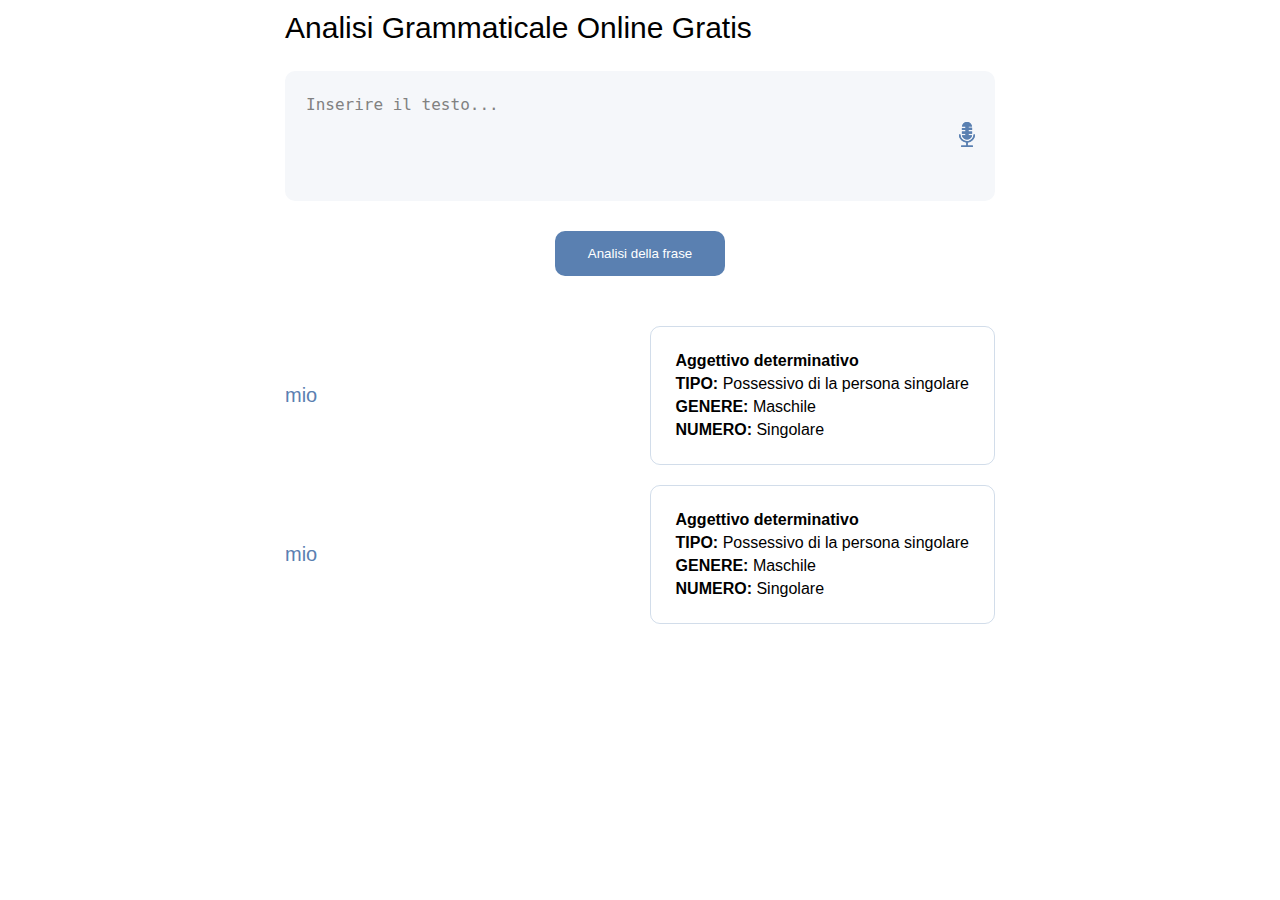
<file: index.html>
<!DOCTYPE html>
<html lang="en">
<head>
	<meta charset="UTF-8">
	<meta name="viewport" content="width=device-width, initial-scale=1.0">
	<title>Document</title>
	<link rel="stylesheet" href="css/style.css">
</head>
<body>
	<div class="analyze analyze-container">
		<div class="analyze__content">
			<h1 class="analyze__title">Analisi Grammaticale Online Gratis</h1>
			<div class="analyze__text">
				<textarea class="analyze__input" placeholder="Inserire il testo..." name="text" id="text"></textarea>
				<button class="btn-micro"><svg width="16" height="25" viewBox="0 0 16 25" fill="none" xmlns="http://www.w3.org/2000/svg">
<g clip-path="url(#clip0_62_429)">
<path d="M9.50189 8.04692C10.7174 8.04692 11.9041 8.04692 13.0976 8.04692C13.0976 7.30045 13.0976 6.59253 13.0976 5.84881C11.8808 5.84881 10.6927 5.84881 9.50327 5.84881C9.50327 5.34887 9.50327 4.88611 9.50327 4.37652C10.6941 4.37652 11.8643 4.37652 13.0387 4.37652C12.7071 1.85339 10.4844 -0.0293261 7.9219 -0.000403679C5.44845 0.0285188 3.24496 1.96494 2.97637 4.38617C4.15349 4.38617 5.32512 4.38617 6.4995 4.38617C6.4995 4.90401 6.4995 5.37641 6.4995 5.886C5.28264 5.886 4.09593 5.886 2.90786 5.886C2.90786 6.62283 2.90786 7.3211 2.90786 8.05518C4.11786 8.05518 5.30457 8.05518 6.50635 8.05518C6.50635 8.56615 6.50635 9.03854 6.50635 9.54951C5.29498 9.54951 4.10827 9.54951 2.91471 9.54951C2.91471 10.296 2.91471 11.0039 2.91471 11.7476C4.13156 11.7476 5.31964 11.7476 6.50909 11.7476C6.50909 12.2476 6.50909 12.7103 6.50909 13.2199C5.31827 13.2199 4.14801 13.2199 2.97363 13.2199C3.29977 15.7224 5.51423 17.6134 8.05208 17.5968C10.5488 17.5803 12.7633 15.648 13.036 13.2089C11.8589 13.2089 10.6872 13.2089 9.51286 13.2089C9.51286 12.691 9.51286 12.2186 9.51286 11.7091C10.7297 11.7091 11.9164 11.7091 13.1045 11.7091C13.1045 10.9722 13.1045 10.2739 13.1045 9.53987C11.8945 9.53987 10.7078 9.53987 9.50189 9.53987C9.50189 9.03992 9.50189 8.57579 9.50189 8.04692ZM2.17747 24.9996C6.08566 24.9996 9.95411 24.9996 13.8226 24.9996C13.8226 24.5079 13.8226 24.0438 13.8226 23.5397C12.122 23.5397 10.4433 23.5397 8.75369 23.5397C8.75369 22.5054 8.75369 21.511 8.75369 20.5221C14.1227 19.8156 16.196 15.1853 15.9849 12.4872C15.5163 12.4872 15.049 12.4872 14.5817 12.4872C14.5488 15.9496 11.8959 18.8956 8.23845 19.0622C6.6886 19.1325 5.26757 18.6697 4.0329 17.707C2.34328 16.389 1.49779 14.6302 1.42927 12.4734C0.944171 12.4734 0.48511 12.4734 0.0287889 12.4734C-0.13154 13.6042 0.391927 15.5006 1.24701 16.8077C2.67216 18.9837 4.70299 20.1902 7.26688 20.5139C7.26688 21.5303 7.26688 22.515 7.26688 23.5549C5.55808 23.5549 3.86983 23.5549 2.17747 23.5549C2.17747 24.0631 2.17747 24.5176 2.17747 24.9996Z" fill="#5A80B1"/>
<path d="M9.50194 8.04729C9.50194 8.57615 9.50194 9.04029 9.50194 9.54161C10.7078 9.54161 11.8959 9.54161 13.1045 9.54161C13.1045 10.2771 13.1045 10.974 13.1045 11.7108C11.9165 11.7108 10.7298 11.7108 9.5129 11.7108C9.5129 12.2204 9.5129 12.6928 9.5129 13.2106C10.6859 13.2106 11.8589 13.2106 13.036 13.2106C12.7633 15.6498 10.5489 17.582 8.05212 17.5986C5.51564 17.6151 3.29981 15.7241 2.97367 13.2216C4.14805 13.2216 5.31831 13.2216 6.50913 13.2216C6.50913 12.7121 6.50913 12.2493 6.50913 11.7494C5.31968 11.7494 4.1316 11.7494 2.91475 11.7494C2.91475 11.0056 2.91475 10.2977 2.91475 9.55125C4.10831 9.55125 5.29502 9.55125 6.50639 9.55125C6.50639 9.04029 6.50639 8.56789 6.50639 8.05693C5.30461 8.05693 4.1179 8.05693 2.9079 8.05693C2.9079 7.32147 2.9079 6.62458 2.9079 5.88774C4.09735 5.88774 5.28268 5.88774 6.49954 5.88774C6.49954 5.37816 6.49954 4.90576 6.49954 4.38791C5.32516 4.38791 4.15216 4.38791 2.97641 4.38791C3.245 1.96531 5.44849 0.0288852 7.92194 -3.72315e-05C10.4845 -0.0289597 12.7071 1.85238 13.0388 4.37551C11.8644 4.37551 10.6941 4.37551 9.50331 4.37551C9.50331 4.8851 9.50331 5.34786 9.50331 5.8478C10.6928 5.8478 11.8795 5.8478 13.0977 5.8478C13.0977 6.59152 13.0977 7.29943 13.0977 8.04591C11.9041 8.04728 10.7174 8.04729 9.50194 8.04729Z" fill="#5A80B1"/>
<path d="M2.17747 24.9999C2.17747 24.5179 2.17747 24.0634 2.17747 23.5552C3.86983 23.5552 5.55808 23.5552 7.26688 23.5552C7.26688 22.5167 7.26688 21.532 7.26688 20.5142C4.70299 20.1905 2.67216 18.9841 1.24701 16.808C0.391927 15.501 -0.13154 13.6059 0.0287889 12.4738C0.485109 12.4738 0.944171 12.4738 1.42927 12.4738C1.49916 14.6305 2.34328 16.3879 4.03427 17.706C5.26894 18.6687 6.68997 19.1314 8.23982 19.0612C11.8972 18.8945 14.5502 15.9486 14.5831 12.4862C15.0504 12.4862 15.5177 12.4862 15.9863 12.4862C16.1987 15.1842 14.124 19.8159 8.75506 20.5211C8.75506 21.5099 8.75506 22.5043 8.75506 23.5387C10.4447 23.5387 12.1233 23.5387 13.8239 23.5387C13.8239 24.0427 13.8239 24.5055 13.8239 24.9985C9.95547 24.9999 6.08566 24.9999 2.17747 24.9999Z" fill="#5A80B1"/>
</g>
<defs>
<clipPath id="clip0_62_429">
<rect width="16" height="25" fill="white"/>
</clipPath>
</defs>
</svg>
</button>
			</div>
			<button class="analyze__btn">Analisi della frase</button>

			<div class="analyze__result analyze-result">
				<div class="analyze-result__row">
					<div class="analyze-result__left">
						mio
					</div>
					<div class="analyze-result__right">
						<div class="analyze-result__title">Aggettivo determinativo</div>
						<ul class="analyze-result__ul">
							<li class="analyze-result__li"><b>TIPO: </b>Possessivo di la persona singolare</li>
							<li class="analyze-result__li"><b>GENERE: </b>Maschile</li>
							<li class="analyze-result__li"><b>NUMERO: </b>Singolare</li>
						</ul>
					</div>
				</div>
				<div class="analyze-result__row">
					<div class="analyze-result__left">
						mio
					</div>
					<div class="analyze-result__right">
						<div class="analyze-result__title">Aggettivo determinativo</div>
						<ul class="analyze-result__ul">
							<li class="analyze-result__li"><b>TIPO: </b>Possessivo di la persona singolare</li>
							<li class="analyze-result__li"><b>GENERE: </b>Maschile</li>
							<li class="analyze-result__li"><b>NUMERO: </b>Singolare</li>
						</ul>
					</div>
				</div>
			</div>
		</div>
	</div>
</body>
</html>
</file>
<file: css/style.css>
*,::after,::before{padding:0;margin:0;box-sizing:border-box}ol,ul{padding:0}blockquote,body,dd,dl,figcaption,figure,h1,h2,h3,h4,html,li,ol,p,ul{margin:0;padding:0}li[class],ol[class],ul[class]{list-style:none}

body {
	font-family: 'Roboto', sans-serif;
}

.analyze {
	padding: 15px;
}
.analyze-container {
	max-width: 740px;
	margin: 0 auto;
}
.analyze__content {
	display: flex;
	flex-direction: column;
	justify-content: flex-start;
	align-items: flex-start;
	gap: 30px;
}

.analyze__title {
	font-style: normal;
	font-weight: 500;
	font-size: 30px;
	line-height: 26px;
	color: #000;
}

.analyze__text {
	position: relative;
	width: 100%;
}
.analyze__input {
	display: flex;
	justify-content: flex-start;
	align-items: flex-start;
	padding: 20px;
	padding-right: 40px;
	width: 100%;
	height: 130px;
	background-color: #F5F7FA;
	color: #000;
	font-size: 16px;
	line-height: 26px;
	border: 1px solid transparent;
	outline: none;
	border-radius: 10px;
	resize: none;
	transition: border-color 0.0s ease;
}
.analyze__input::placeholder {
	color: #818181;
}
.analyze__input:focus {
	border-color: #5A80B1;
}

.btn-micro {
	border: none;
	outline: none;
	background-color: transparent;
	width: 16px;
	cursor: pointer;
	position: absolute;
	top: 50%;
	right: 20px;
	transform: translate(0, -50%);
}
.btn-micro svg {
	width: 100%;
	height: auto;
}
.btn-micro svg:hover path {
	fill: #89a3c8;
}

.analyze__btn {
	width: 170px;
	height: 45px;
	padding: 10px;
	background: #5A80B1;
	border-radius: 10px;
	color: #fff;
	border: none;
	outline: none;
	position: relative;
	margin: 0 auto;
	cursor: pointer;
	transition: background 0.0s ease;
}

.analyze__btn:hover {
	/* box-shadow: 0 0 10px #5A80B1; */
	background: #89a3c8;
}


.analyze__result {
	margin-top: 20px;
	display: flex;
	flex-direction: column;
	justify-content: flex-start;
	align-items: flex-start;
	gap: 20px;
	width: 100%;
}

.analyze-result__row {
	width: 100%;
	display: flex;
	justify-content: space-between;
	align-items: center;
	gap: 10px;
}
.analyze-result__left {
	color: #5A80B1;
	font-size: 20px;
}
.analyze-result__right {
	padding: 25px;
	border-radius: 10px;
	border: 1px solid rgba(90, 128, 177, 0.27);
}

.analyze-result__title {
	color: #000;
	font-size: 16px;
	font-weight: 700;
	margin-bottom: 5px;
}
.analyze-result__ul {
	display: flex;
	flex-direction: column;
	justify-content: flex-start;
	align-items: flex-start;
	gap: 5px;
}
.analyze-result__li {
	list-style: none;
}
.analyze-result__li b {
	text-transform: uppercase;
}

.error__text {
	font-size: 16px;
	font-weight: 500;
	color: #f00;
	text-align: center;
	width: 100%;
}
.loading {
	position: relative;
	margin: 0 auto;
	/* фоновый цвет */
	background: transparent;
	width: 40px;
	height: 40px;
}

.preloader__image {
	position: relative;
	width: 100%;
	height: 100%;
	text-align: center;
	border-radius: 100%;
	border: 5px solid transparent;
	border-width: 5px;
	border-top-color: transparent;
	border-left-color: #5A80B1;
	border-right-color: #5A80B1;
	border-bottom-color: #5A80B1;
	animation: preloader-rotate 1.6s infinite linear;
}

@keyframes preloader-rotate {
	100% {
		transform: rotate(360deg);
	}
}

@media (max-width: 460px) {
	.analyze-result__row {
		flex-direction: column;
		align-items: flex-start;
	}
}
</file>
